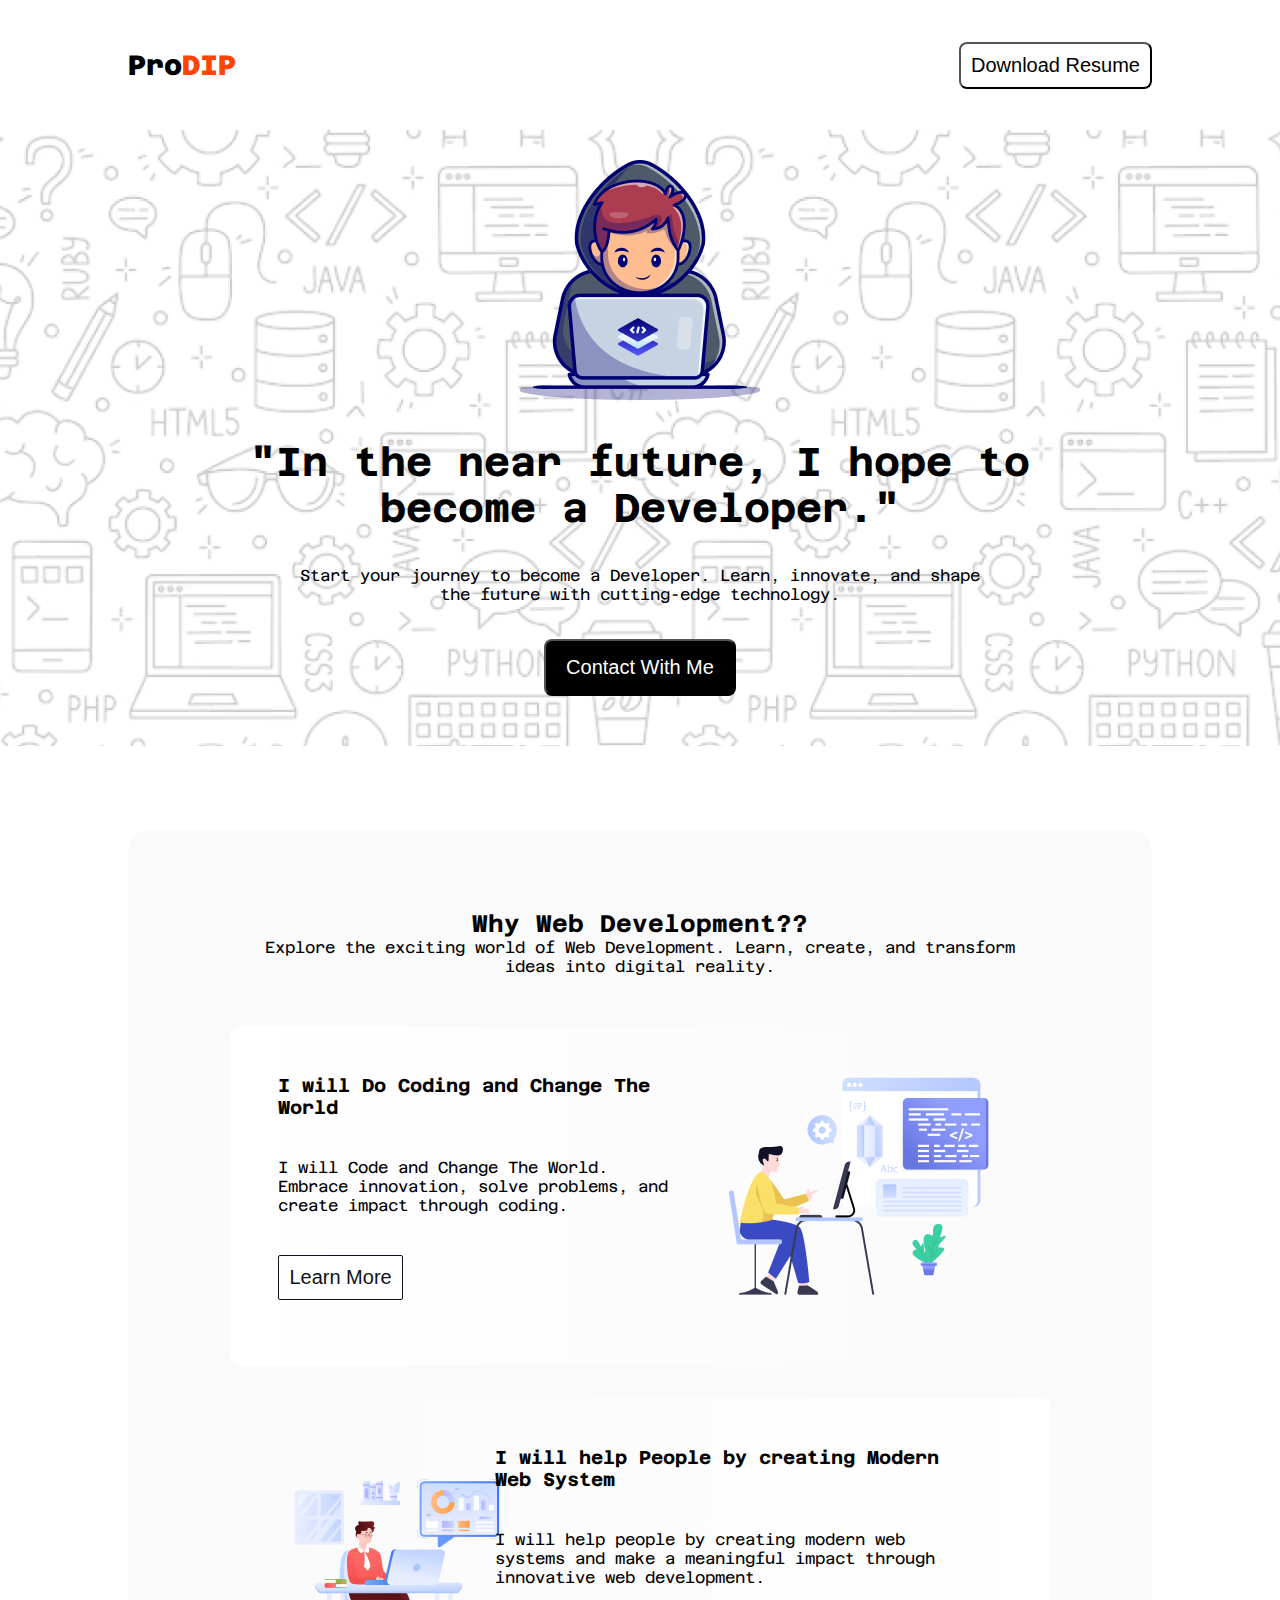
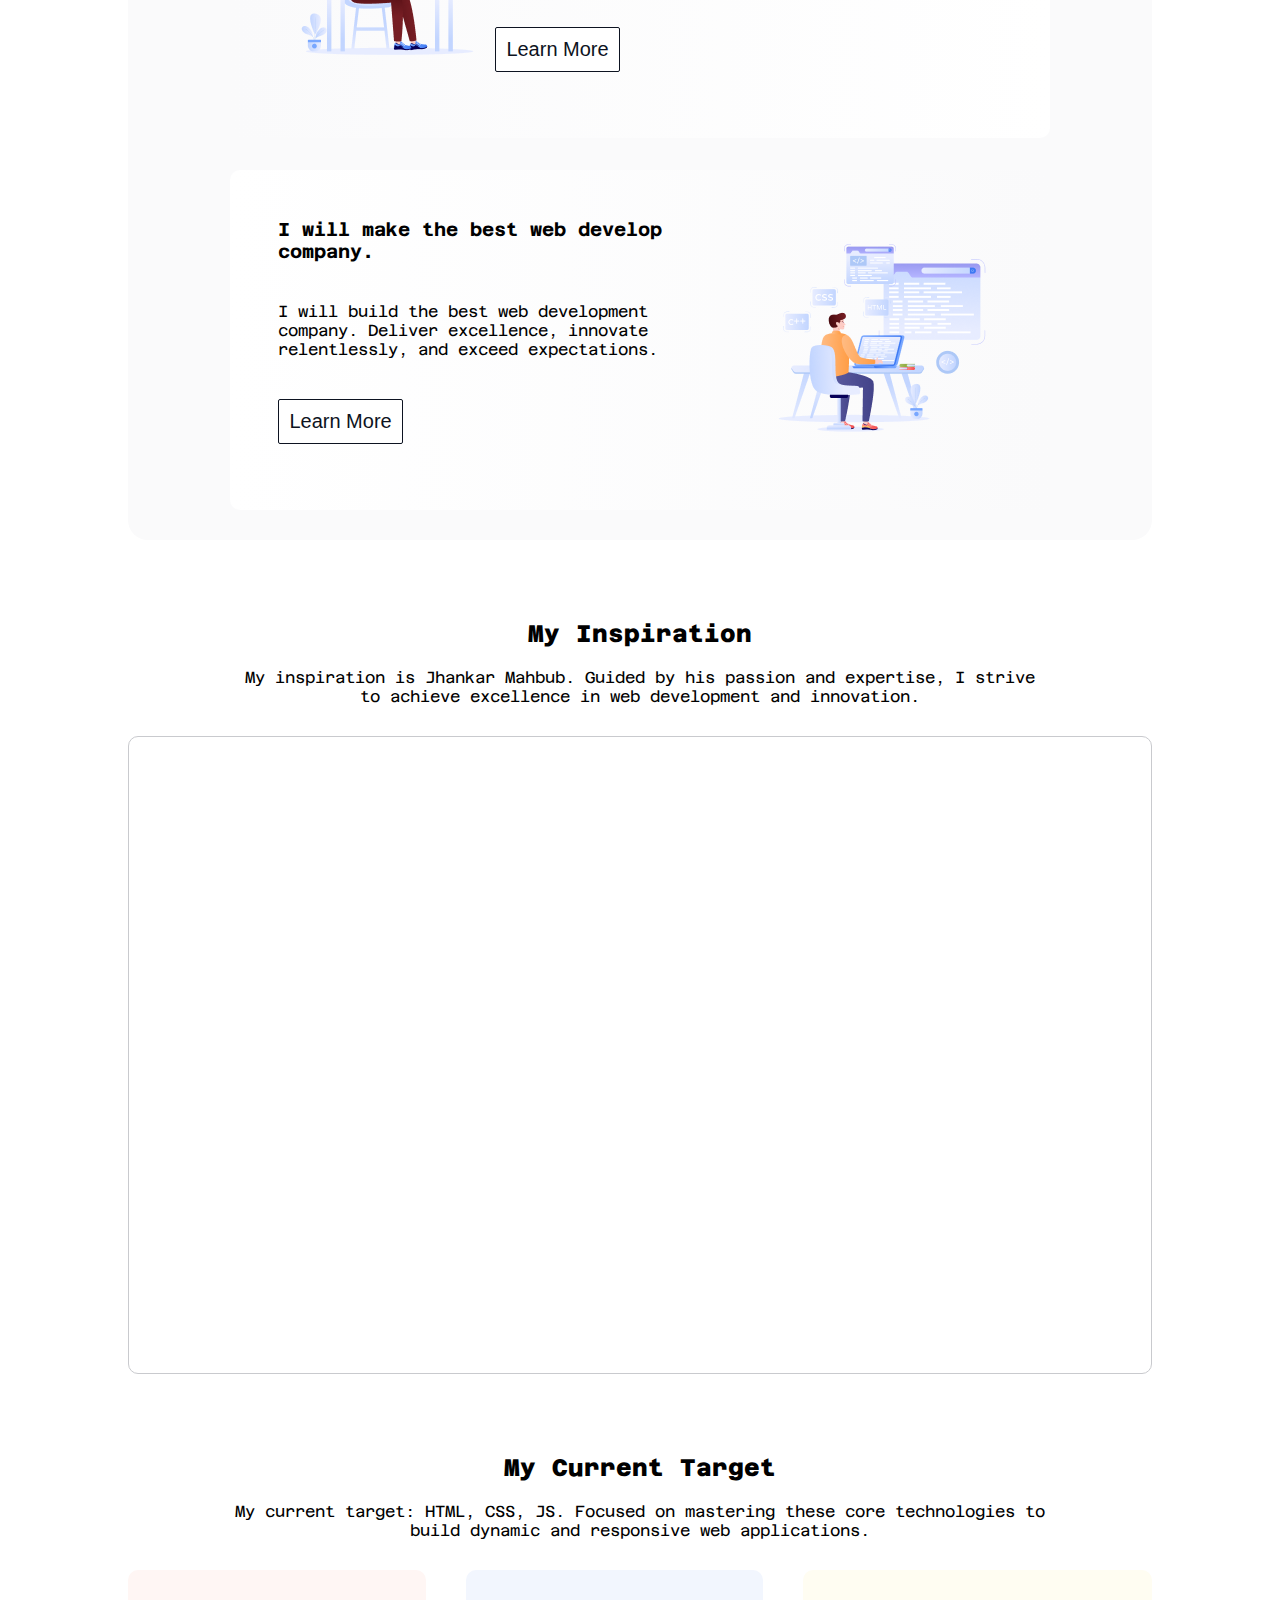
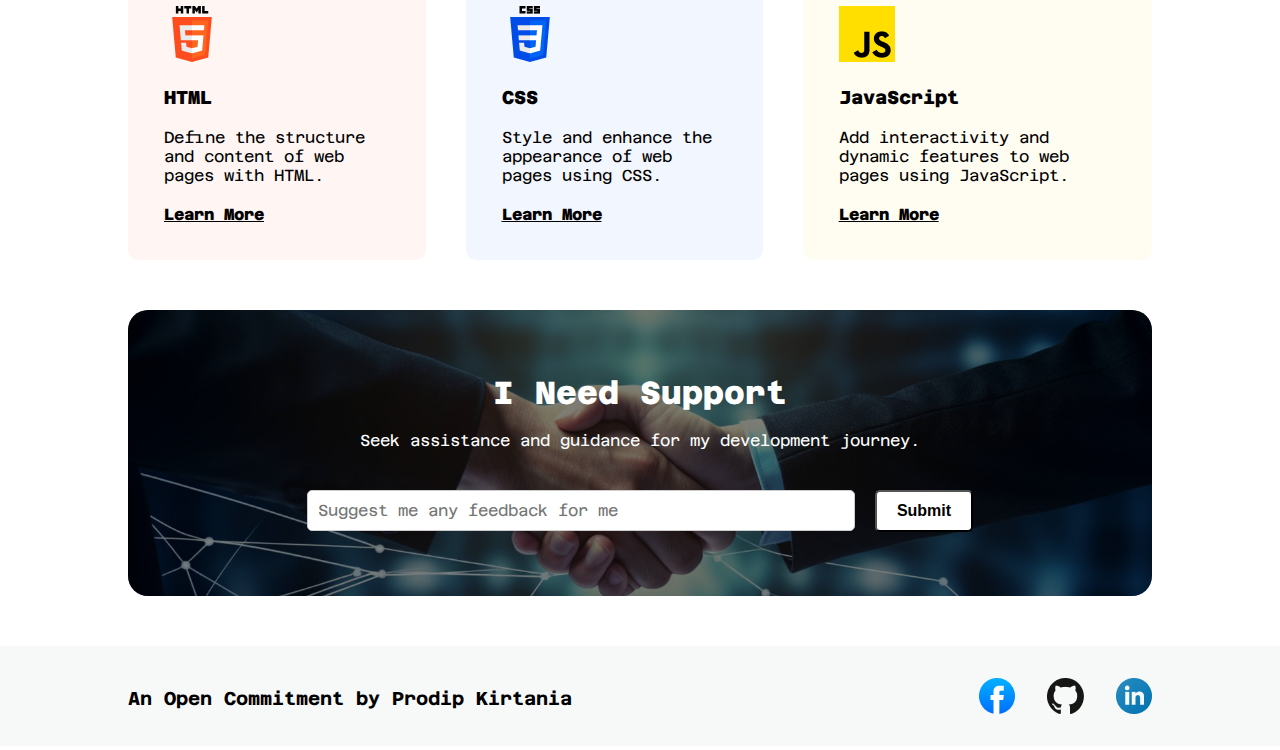
<file: index.html>
<!DOCTYPE html>
<html lang="en">

<head>
    <meta charset="UTF-8">
    <meta name="viewport" content="width=device-width, initial-scale=1.0">
    <title>Portfolio</title>
    <link rel="stylesheet" href="style/style.css">
    <link rel="shortcut icon" href="https://img.icons8.com/?size=64&id=0umfE6N5VaVA&format=png" type="image/x-icon">
</head>

<body>
    <header>
        <div class="hero-section-container">
            <section class="navigation">
                <div class="text-logo">Pro<span style="color: orangered;">DIP</span></div>
                <div class="resume-download">
                    <button class="resume-button">
                        <a href="#">Download Resume</a>
                    </button>
                </div>
            </section>
            <section class="banner-section">
                <div class="banner-content">
                    <div class="dev-image">
                        <img src="assets/Group.png" alt="">
                    </div>
                    <div class="banner-title center">
                        <h2>"In the near future, I hope to become a Developer."</h2>
                    </div>
                    <div class="banner-text center">
                        <p>Start your journey to become a Developer. Learn, innovate, and shape the future with cutting-edge technology.</p>
                    </div>
                    <div class="contact">
                        <button class="contact-button">
                            <a href="#footer">Contact With Me</a>
                        </button>
                    </div>
                </div>
            </section>
        </div>
    </header>
    <main class="main-container">
        <!-- Why Web Development section start -->
        <section class="web-development-section">
            <div class="web-development-content">
                <div class="web-dev-intro">
                    <h2 class="center">Why Web Development??</h2>
                    <p class="center">Explore the exciting world of Web Development. Learn, create, and transform ideas into digital reality.</p>
                </div>
                <div class="web-dev-card">
                    <div class="web-dev-card-l">
                        <div class="web-dev-card-l-text">
                            <h3>I will Do Coding and Change The World</h3>
                            <p>I will Code and Change The World. Embrace innovation, solve problems, and create impact through coding.</p>
                            <button class="btn-card"><a href="#">Learn More</a></button>
                        </div>
                        <div class="web-dev-card-l-image">
                            <img src="assets/Layer_1.png" alt="">
                        </div>
                    </div>
                </div>
                <div class="web-dev-card">
                    <div class="web-dev-card-r">
                        <div class="web-dev-card-r-image">
                            <img src="assets/Group_3.png" alt="">
                        </div>
                        <div class="web-dev-card-r-text">
                            <h3>I will help People by creating Modern Web System</h3>
                            <p>I will help people by creating modern web systems and make a meaningful impact through innovative web development.</p>
                            <button class="btn-card"><a href="#">Learn More</a></button>
                        </div>
                    </div>
                </div>
                <div class="web-dev-card">
                    <div class="web-dev-card-l">
                        <div class="web-dev-card-l-text">
                            <h3>I will make the best web develop company.</h3>
                            <p>I will build the best web development company. Deliver excellence, innovate relentlessly, and exceed expectations.</p>
                            <button class="btn-card"><a href="#">Learn More</a></button>
                        </div>
                        <div class="web-dev-card-l-image">
                            <img src="assets/Group_4.png" alt="">
                        </div>
                    </div>
                </div>
            </div>
        </section>
        <!-- inspiration-section start -->
        <section class="inspiration-section">
            <div class="inspiration-intro">
                <h2 class="center">My Inspiration</h2>
                    <p class="center">My inspiration is Jhankar Mahbub. Guided by his passion and expertise, I strive to achieve excellence in web development and innovation.</p>
            </div>
            <div class="inspiration-video">
                <div class="yt-video">
                    <iframe width="100%" height="576" src="https://www.youtube.com/embed/01l0s1iR_ZI?si=U_YKrsanIbK8ufrd" title="YouTube video player" frameborder="0" allow="accelerometer; autoplay; clipboard-write; encrypted-media; gyroscope; picture-in-picture; web-share" referrerpolicy="strict-origin-when-cross-origin" allowfullscreen></iframe>
                </div>
            </div>
        </section>

        <!-- current-target-section start -->
        <section class="current-target-section">
            <div class="current-target-intro">
                <h2 class="center">My Current Target</h2>
                <p class="center">My current target: HTML, CSS, JS. Focused on mastering these core technologies to build dynamic and responsive web applications.</p>
            </div>
            <div class="current-target-cards">
                <div class="current-target-card" id="html">
                    <div class="card-image">
                        <img src="assets/html.png" alt="">
                    </div>
                    <h3 class="card-title">HTML</h3>
                    <p class="card-desc">Define the structure and content of web pages with HTML.</p>
                    <a href="#">Learn More</a>
                </div>
                <div class="current-target-card" id="css">
                    <div class="card-image">
                        <img src="assets/css.png" alt="">
                    </div>
                    <h3 class="card-title">CSS</h3>
                    <p class="card-desc">Style and enhance the appearance of web pages using CSS.</p>
                    <a href="#">Learn More</a>
                </div>
                <div class="current-target-card" id="js">
                    <div class="card-image">
                        <img src="assets/js.png" alt="">
                    </div>
                    <h3 class="card-title">JavaScript</h3>
                    <p class="card-desc">Add interactivity and dynamic features to web pages using JavaScript.</p>
                    <a href="#">Learn More</a>
                </div>
            </div>
        </section>


        <!-- Support-section start -->
        <section class="support-section">
            <div class="support-section-content">
                <div class="support-section-intro">
                    <h3 class="card-title">I Need Support</h3>
                    <p class="card-desc">Seek assistance and guidance for my development journey.</p>
                </div>
                <div class="support-section-form">
                    <input type="text" name="" id="" placeholder="Suggest me any feedback for me">
                    <button type="button">Submit</button>
                </div>
            </div>
        </section>
    </main>
    <!-- footer start -->
    <footer id="footer">
        <div class="footer-container">
            <div class="footer-content">
                <div>
                    <h3>An Open Commitment by Prodip Kirtania</h3>
                </div>
                <div class="social-media-icons">
                    <div class="social-media-icon">
                        <a href="https://www.facebook.com/" target="_blank" rel="noopener noreferrer">
                            <img src="assets/facebook.png" alt="Facebook">
                        </a>
                    </div>
                    <div class="social-media-icon">
                        <a href="https://github.com/" target="_blank" rel="noopener noreferrer">
                            <img src="assets/github.png" alt="GitHub">
                        </a>
                    </div>
                    <div class="social-media-icon">
                        <a href="https://www.linkedin.com/" target="_blank" rel="noopener noreferrer">
                            <img src="assets/linkedin-icon.png" alt="LinkedIn">
                        </a>
                    </div>
                </div>
            </div>
        </div>
    </footer>

</body>

</html>
</file>
<file: style/style.css>
/* front styles */
@import url('https://fonts.googleapis.com/css2?family=Azeret+Mono:ital,wght@0,100..900;1,100..900&display=swap');

* {
    box-sizing: border-box;
    margin: 0;
    padding: 0;
}
html {
    scroll-behavior: smooth;
}
body {
    font-family: Azeret Mono, sans-serif;
    font-size: 16px;
}

/* shared styles start*/
.center {
    text-align: center;
}

.btn-card{
    border: 1px solid rgb(13, 19, 33);
    border-radius: 2px;
    padding: 10px;
    font-size: 20px;
    background-color: #fff;
}

.btn-card:hover {
    background-color: #067eff; 
    border: none;
  }

.btn-card a{
text-decoration: none;
color: rgb(13, 19, 33);
}

.btn-card a:hover{
    text-decoration: none;
    color: #fff;
    }
/* shared styles end*/

/* start */
.hero-section-container {
    max-width: 1520px;
    height: 780px;
    /* border: 1px solid red; */
}

/* navigation bar style */
.navigation {
    width: 80%;
    margin: 0 auto;
    display: flex;
    height: 130px;
    justify-content: space-between;
    align-items: center;
}

.text-logo {
    font-size: 28px;
    font-weight: 800;
}

.resume-button {
    border-radius: 8px;
    padding: 10px;
    font-size: 20px;
    background-color: #fff;
}

.resume-button:hover {
    border-radius: 8px;
    padding: 10px;
    font-size: 20px;
    background-color: #a9a9a9;
    border: 1px solid #a9a9a9;;
}

.resume-button a {
    text-decoration: none;
    color: #000;
}

.resume-button a:hover {
    text-decoration: none;
    color: #ffffff;
}

/* banner-section style */
.banner-section {
    background-image: url('../assets/Hero-bg.png');
    background-repeat: no-repeat;
    background-size: cover;
    padding: 30px 0 50px;
    background-position: center;
}

.banner-content {
    margin: 0 auto;
    width: 70%;
    height: 100%;
    display: flex;
    gap: 35px;
    flex-direction: column;
    align-items: center;
    justify-content: center;
}

.banner-title h2 {
    font-size: 40px;
}

.banner-text {
    width: 80%;
}

.banner-text p {
    font-size: 16px;
}

.contact-button {
    border-radius: 8px;
    padding: 15px 20px;
    font-size: 20px;
    background-color: #000;
}

.contact-button a {
    text-decoration: none;
    color: #fff;
}


.main-container{
    max-width: 1520px;
}


/* Why Web Development section start*/
.web-development-section {
    width: 80%;
    margin: 0 auto;
    border-radius: 20px;
    margin-top: 50px;
    margin-bottom: 50px;
    background: #FAFAFB;
}

.web-development-content {
    width: 80%;
    margin: 0 auto;
    display: flex;
    flex-direction: column;
    justify-content: center;
    align-items: center;
    padding: 30px 0;
}

.web-dev-intro {
    padding: 20px;
    margin: 30px 0;
}

.web-dev-card {
    width: 100%;
}

.web-dev-card-l {
    display: flex;
    justify-content: space-between;
    padding: 48px;
    background: linear-gradient(to right, #fff, #FAFAFB);
    border-radius: 10px;
}

.web-dev-card-l-text {
    width: 60%;
    padding-right: 40px;
}

.web-dev-card-l-text h3 {
    padding-bottom: 40px;
}

.web-dev-card-l-text p {
    padding-bottom: 40px;
}

.web-dev-card-l-image {
    width: 40%;
    text-align: right;
}

.web-dev-card-r {
    display: flex;
    justify-content: space-between;
    padding: 48px;
    background: linear-gradient(to left, #fff, #FAFAFB);
    border-radius: 10px;
    margin: 32px 0;
}

.web-dev-card-r-text {
    width: 70%;
    padding-right: 40px;
}

.web-dev-card-r-text h3 {
    padding-bottom: 40px;
}

.web-dev-card-r-text p {
    padding-bottom: 40px;
}

.web-dev-card-r-image {
    width: 30%;
    text-align: left;
}


/* inspiration-section start */
.inspiration-section {
    width: 80%;
    margin: 0 auto;
    border-radius: 20px;
    margin-top: 50px;
    margin-bottom: 50px;
    /* background: #FAFAFB; */
    /* border: 1px solid red; */
}

.inspiration-intro {
    width: 80%;
    margin: 0 auto;
    padding: 30px 0;
    display: flex;
    flex-direction: column;
    justify-content: center;
    align-items: center;
    gap: 20px;
}
.inspiration-intro h2{
    font-weight: 800;
}
.inspiration-video {
    border: 1px solid #C9CACE;
    padding: 28px;
    border-radius: 10px;
}

.inspiration-video iframe {
    border-radius: 10px;
}


/* current-target-section style start */
.current-target-section {
    width: 80%;
    margin: 0 auto;
    border-radius: 20px;
    margin-top: 50px;
    margin-bottom: 50px;
}

.current-target-intro {
    width: 80%;
    margin: 0 auto;
    padding: 30px 0;
    display: flex;
    flex-direction: column;
    justify-content: center;
    align-items: center;
    gap: 20px;
}

.current-target-intro h2 {
    font-weight: 800;
}

.current-target-cards {
    display: flex;
    gap: 40px;
}

.current-target-card {
    display: flex;
    flex-direction: column;
    gap: 20px;
    border-radius: 10px;
    padding: 36px;
}

#html {
    background-color: #FFF6F4;
}

#css {
    background-color: #F2F6FE;
}

#js {
    background-color: #FFFDF2;
}

.card-image {
    width: 30%;
}

.current-target-card h3 {
    font-weight: 800;
}

.current-target-card a {
    color: #000;
    font-weight: 800;
}


/* Support-section style start */
.support-section {
    position: relative;
    width: 80%;
    margin: 0 auto;
    border-radius: 20px;
    margin-top: 50px;
    margin-bottom: 50px;
    padding: 64px;
    background-image: url('../assets/handshake.jpg');
    background-repeat: no-repeat;
    background-size: cover;
    background-position: center;
    overflow: hidden; 
}

.support-section::before {
    content: "";
    position: absolute;
    top: 0;
    left: 0;
    width: 100%;
    height: 100%;
    background-color: rgba(0, 0, 0, 0.5); 
    border-radius: 20px;
    z-index: 1; 
}

.support-section-content {
    position: relative; 
    z-index: 2; 
    color: white; 
    display: flex;
    flex-direction: column;
    justify-content: center;
    align-items: center;
}

.support-section-intro {
    color: #fff;
    display: flex;
    flex-direction: column;
    justify-content: center;
    align-items: center;
    gap: 20px;
}

.support-section-intro h3{
    font-size: 32px;
    font-weight: 800;
}

.support-section-form {
    text-align: center;
    margin-top: 40px; 
  }
  
  .support-section-form input[type="text"] {
    width: 548px; 
    padding: 10px; 
    font-family: Azeret Mono, sans-serif;
    font-size: 16px; 
    border: 1px solid #ccc; 
    border-radius: 5px; 
    margin-right: 10px; 
  }
  
  .support-section-form button {
    padding: 10px 20px; 
    font-size: 16px; 
    background-color: #fff; 
    color: #000; 
    border-radius: 5px; 
    cursor: pointer; 
    font-weight: 600;
  }
  
  .support-section-form button:hover {
    background-color: #067eff; 
    color: #fff;
  }
  

  /* footer container style start */
.footer-container{
    max-width: 1520px;
    height: 100px;
    background-color: #F7F8F8;
}

.footer-content{
    width: 80%;
    margin: 0 auto;
    padding: 32px 0;
    display: flex;
    justify-content: space-between;
    align-items: center;
}
.social-media-icons{
    display: flex;
    justify-content: space-around;
    gap: 32px;
}
</file>
